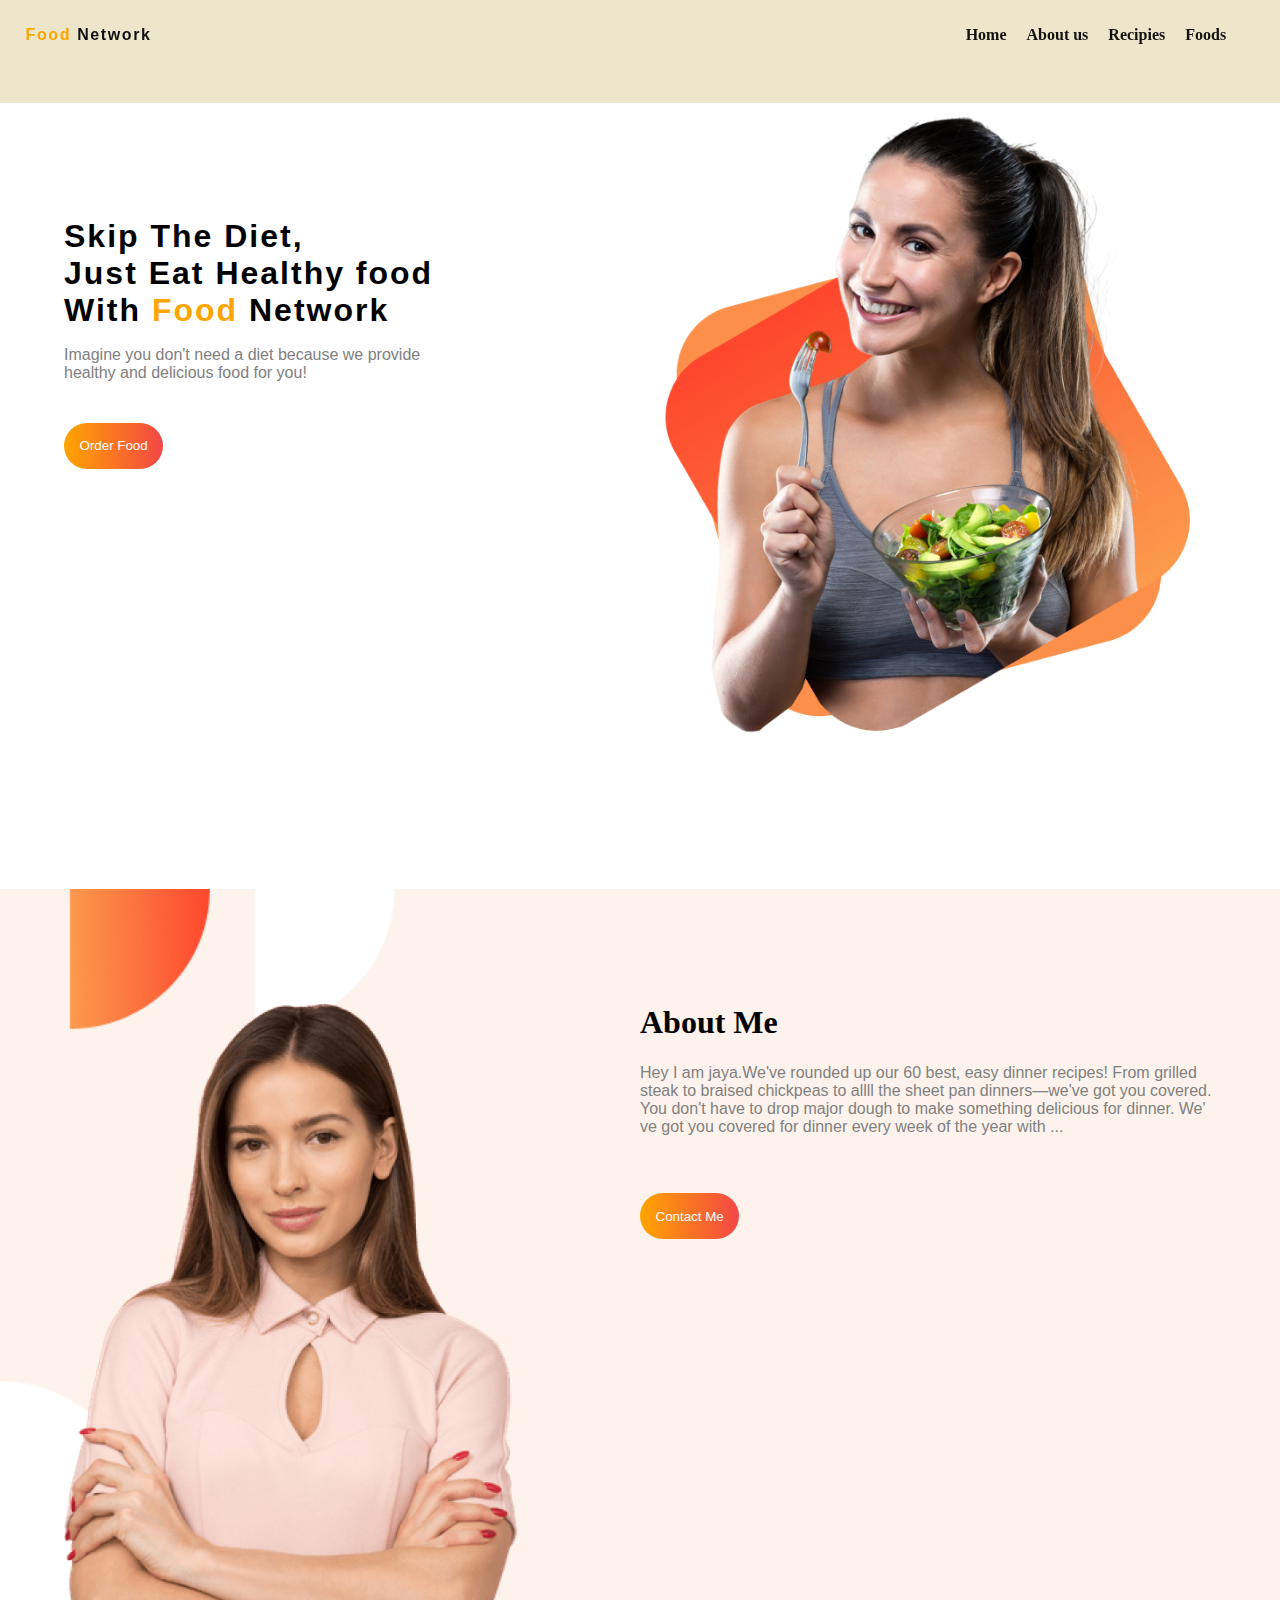
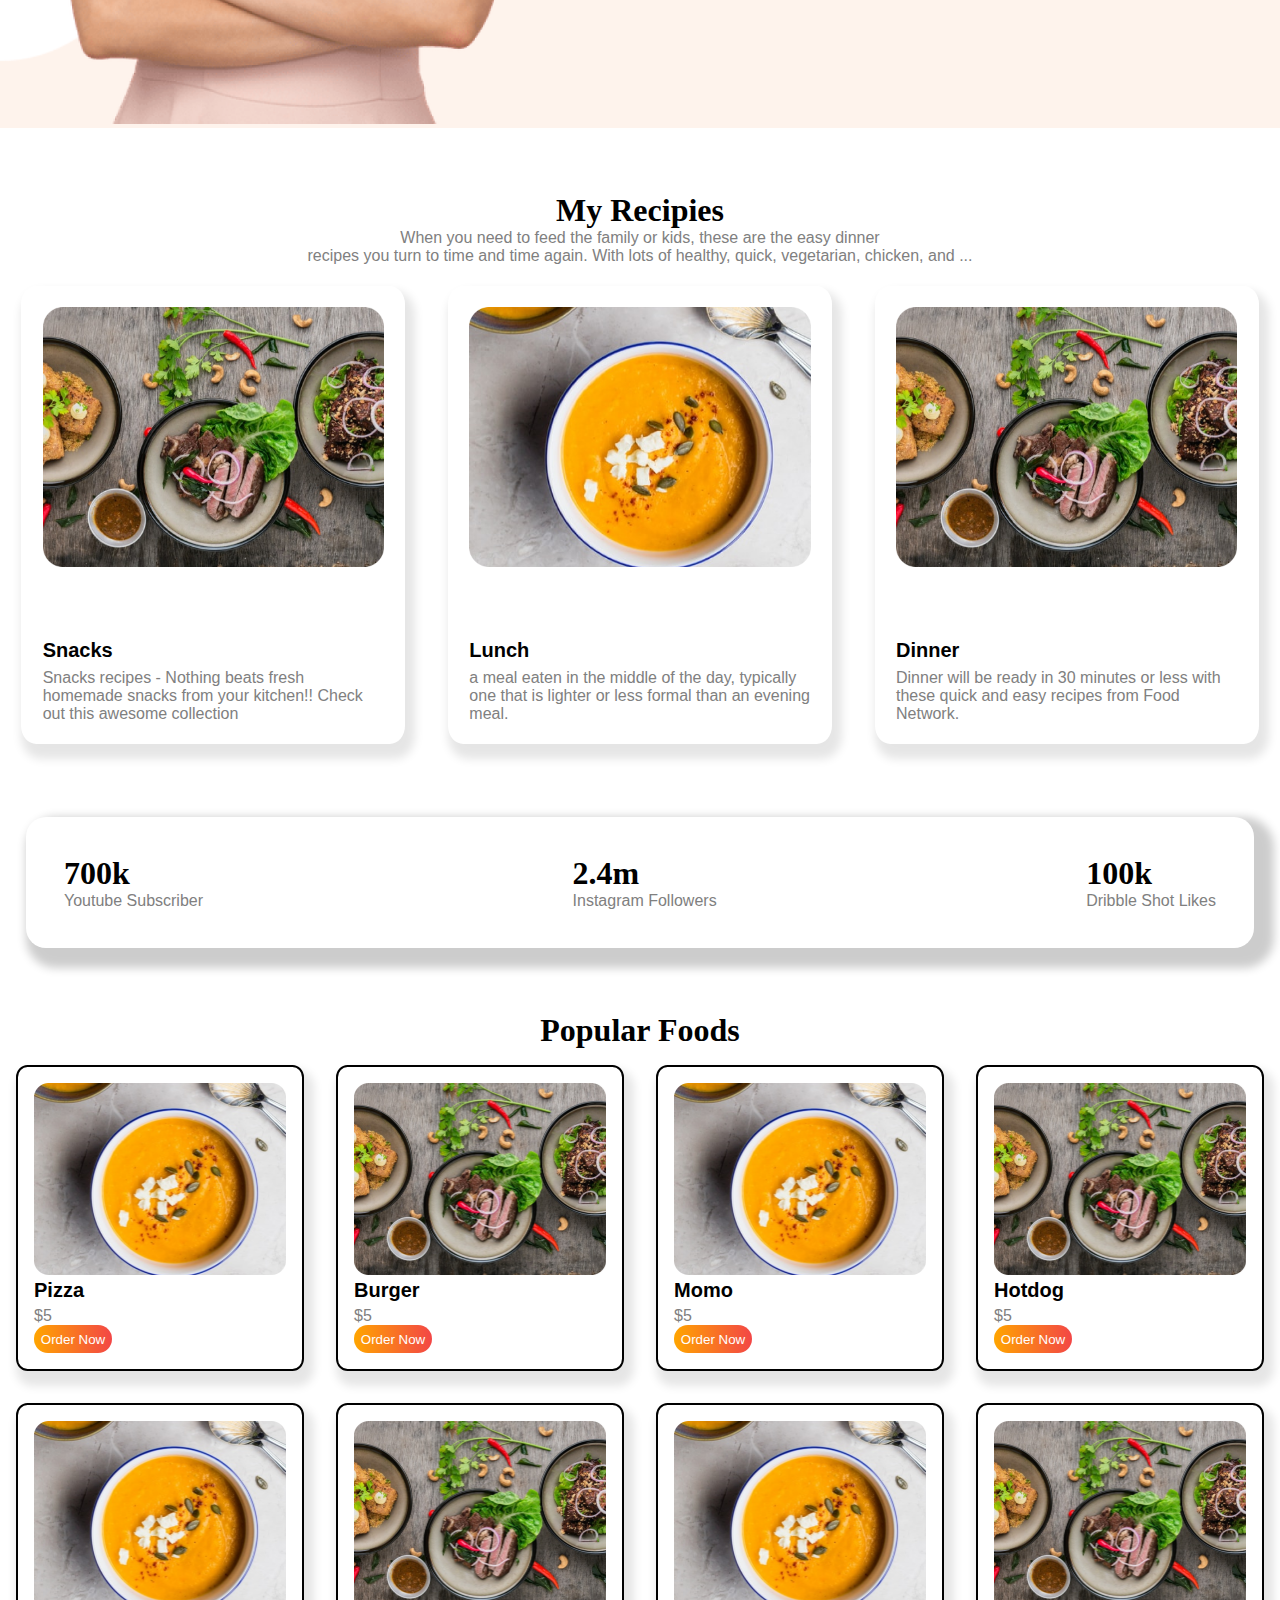
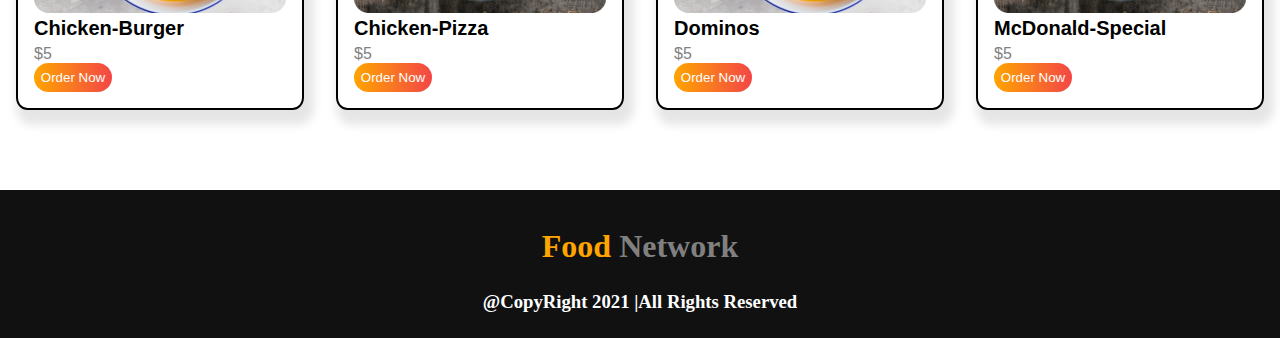
<file: index.html>
<!DOCTYPE html>
<html lang="en">
<head>
    <meta charset="UTF-8">
    <meta http-equiv="X-UA-Compatible" content="IE=edge">
    <meta name="viewport" content="width=device-width, initial-scale=1.0">
    <title>Food Network</title>
    <link rel="stylesheet" href="./CSS/style.css">
</head>
<body>
    
    <!-- Nav Section Start -->
    <section class="navBar">
        <div class="topNav">

            <div class="logo">
                <a href="#welcome"><span>Food</span> Network</a>
            </div>
            
            <div class="navItems">
                <a href="#welcome">Home</a>
                <a href="#about">About us</a>
                <a href="#recipies">Recipies</a>
                <a href="#foods">Foods</a>
            </div>
        </div>
    </section>

   
    <!-- Nav Section End -->
            <!-- -- 
            ----
            ------
            --------
            ----------- -->
    <!-- Welcome Section Start -->

    <section class="welcome" id="welcome">
        <div class="welcomeMain">
            <div class="welcomeLeft">
                <h1>Skip The Diet,<br>Just Eat Healthy food
                <br>With <span>Food</span> Network</h1>

                <p>Imagine you don't need a diet because we provide
                    <br>healthy and delicious food for you!
                </p>
                <button><a href="https://syket112.github.io/food-network/order.html">Order Food</a></button>
            </div>

            <div class="welcomeRight">
                <img src="./img/Group 8425.png" alt="">
            </div>
        </div>
    </section>





    <!-- Welcome Section End -->
                <!-- 
            ----
            ------
            --------
            ----------- -->
    <!-- About Section Start -->
    

    <section class="about" id="about">

        <div class="aboutMain">
            <div class="aboutLeft">
                <img class="img-responsive" src="./img/Person Image.png" alt="">
            </div>

            <div class="aboutRight">
                <h1>About Me</h1>
                <p>Hey I am jaya.We've rounded up our 60 best, easy dinner recipes! From grilled steak to braised chickpeas to allll the sheet pan dinners—we've got you covered. You don't have to drop major dough to make something delicious for dinner. We'​ve got you covered for dinner every week of the year with ... </p>
                <button><a href="https://syket112.github.io/food-network/contact.html">Contact Me</a></button>
            </div>
        </div>

    </section>


    <!-- About Section End -->
              <!-- 
            ----
            ------
            --------
            ----------- -->
    <!-- Recipies Section Start -->

    <section class="recipies" id="recipies">


        <div class="recipiesMain">


            <div class="recipiesHead">
                <h1 class="text-center" >My Recipies</h1>
                <p class="text-center" >
                    When you need to feed the family or kids, these are the easy dinner<br> recipes you turn to time and time again. With lots of healthy, quick, vegetarian, chicken, and ...</p>
            </div>


            <div class="recipieControl">
                <div class="recipiesBox">
                    <div class="recBox">
                        <img class="img-responsive" src="./img/Project Cover1.jpg" alt="">

                        <div class="imgDesc">
                            <h2>Snacks</h2>
                            <p>Snacks recipes - Nothing beats fresh homemade snacks from your kitchen!! Check out this awesome collection </p>
                        </div>
                    </div>
                    
                </div>

                <div class="recipiesBox">
                    <div class="recBox">
                        <img class="img-responsive"  src="./img/Project Cover.png" alt="">

                        <div class="imgDesc">
                            <h2>Lunch</h2>
                            <p>a meal eaten in the middle of the day, typically one that is lighter or less formal than an evening meal.</p>
                        </div>
                    </div>
                    
                </div>

                <div class="recipiesBox">
                    <div class="recBox">
                        <img class="img-responsive"  src="./img/Project Cover1.jpg" alt="">

                        <div class="imgDesc">
                            <h2>Dinner</h2>
                            <p>Dinner will be ready in 30 minutes or less with these quick and easy recipes from Food Network.</p>
                        </div>
                    </div>
                    
                </div>

            </div>

        </div>


    </section>

    <!-- Recipies Section End -->
                  <!-- 
                ----
                ------
                --------
                ----------- -->
    <!-- Status Bar Section Start -->

    
    <section class="statusBar">
        <div class="statusMain">
            <div class="status1">
                <h1>700k</h1>
                <p>Youtube Subscriber</p>
            </div>
            <div class="status2">
                <h1>2.4m</h1>
                <p>Instagram Followers</p>
            </div>
            <div class="status3">
                <h1>100k</h1>
                <p>Dribble Shot Likes</p>
            </div>
        </div>
    </section>


    <!-- Status Bar Section End -->
                    <!-- 
                ----
                ------
                --------
                ----------- -->
    <!-- Food Section Start -->

    <section class="foods" id="foods">


        <div class="foodsMain">


            <div class="foodsHead">
                <h1 class="text-center" >Popular Foods</h1>
               
            </div>

            <div class="foodArea">

                    <div class="foodsControl">
                        <div class="foodBox">
                            <div class="foodContainerBox">
                                <img class="img-responsive" src="./img/Project Cover.png" alt="">

                                <div class="imgDesc">
                                    <h2>Pizza</h2>
                                    <p>$5</p>
                                    <button>Order Now</button>
                                
                                </div>
                            </div>
                            
                        </div>
                    </div>



                    <div class="foodsControl">
                        <div class="foodBox">
                            <div class="foodContainerBox">
                                <img class="img-responsive" src="./img/Project Cover1.jpg" alt="">

                                <div class="imgDesc">
                                    <h2>Burger</h2>
                                    <p>$5</p>
                                    <button><a href="https://syket112.github.io/food-network/order.html">Order Now</a></button>
                                
                                </div>
                            </div>
                            
                        </div>
                    </div>




                    <div class="foodsControl">
                        <div class="foodBox">
                            <div class="foodContainerBox">
                                <img class="img-responsive" src="./img/Project Cover.png" alt="">

                                <div class="imgDesc">
                                    <h2>Momo</h2>
                                    <p>$5</p>
                                    <button><a href="https://syket112.github.io/food-network/order.html">Order Now</a></button>
                                
                                </div>
                            </div>
                            
                        </div>
                    </div>



                    <div class="foodsControl">
                        <div class="foodBox">
                            <div class="foodContainerBox">
                                <img class="img-responsive" src="./img/Project Cover1.jpg" alt="">

                                <div class="imgDesc">
                                    <h2>Hotdog</h2>
                                    <p>$5</p>
                                    <button><a href="https://syket112.github.io/food-network/order.html">Order Now</a></button>
                                
                                </div>
                            </div>
                            
                        </div>
                    </div>

             </div>
          

               

        </div>


        <div class="foodArea">

            <div class="foodsControl">
                <div class="foodBox">
                    <div class="foodContainerBox">
                        <img class="img-responsive" src="./img/Project Cover.png" alt="">

                        <div class="imgDesc">
                            <h2>Chicken-Burger</h2>
                            <p>$5</p>
                            <button><a href="https://syket112.github.io/food-network/order.html">Order Now</a></button>
                        
                        </div>
                    </div>
                    
                </div>
            </div>



            <div class="foodsControl">
                <div class="foodBox">
                    <div class="foodContainerBox">
                        <img class="img-responsive" src="./img/Project Cover1.jpg" alt="">

                        <div class="imgDesc">
                            <h2>Chicken-Pizza</h2>
                            <p>$5</p>
                            <button><a href="https://syket112.github.io/food-network/order.html">Order Now</a></button>
                        
                        </div>
                    </div>
                    
                </div>
            </div>




            <div class="foodsControl">
                <div class="foodBox">
                    <div class="foodContainerBox">
                        <img class="img-responsive" src="./img/Project Cover.png" alt="">

                        <div class="imgDesc">
                            <h2>Dominos</h2>
                            <p>$5</p>
                            <button><a href="https://syket112.github.io/food-network/order.html">Order Now</a></button>
                        
                        </div>
                    </div>
                    
                </div>
            </div>



            <div class="foodsControl">
                <div class="foodBox">
                    <div class="foodContainerBox">
                        <img class="img-responsive" src="./img/Project Cover1.jpg" alt="">

                        <div class="imgDesc">
                            <h2>McDonald-Special</h2>
                            <p>$5</p>
                            <button><a href="https://syket112.github.io/food-network/order.html">Order Now</a></button>
                        
                        </div>
                    </div>
                    
                </div>
            </div>

     </div>
  

       

</div>


    </section>




    <!-- Food Section End -->
    <!-- Footer Section Start -->

    <section class="footer">
        <h1 class="text-center"><span>Food</span> Network</h1>
        <h3 class="text-center">@CopyRight 2021 |All Rights Reserved</h3>
    </section>

    <!-- Footer Section End -->
</body>
</html>
</file>
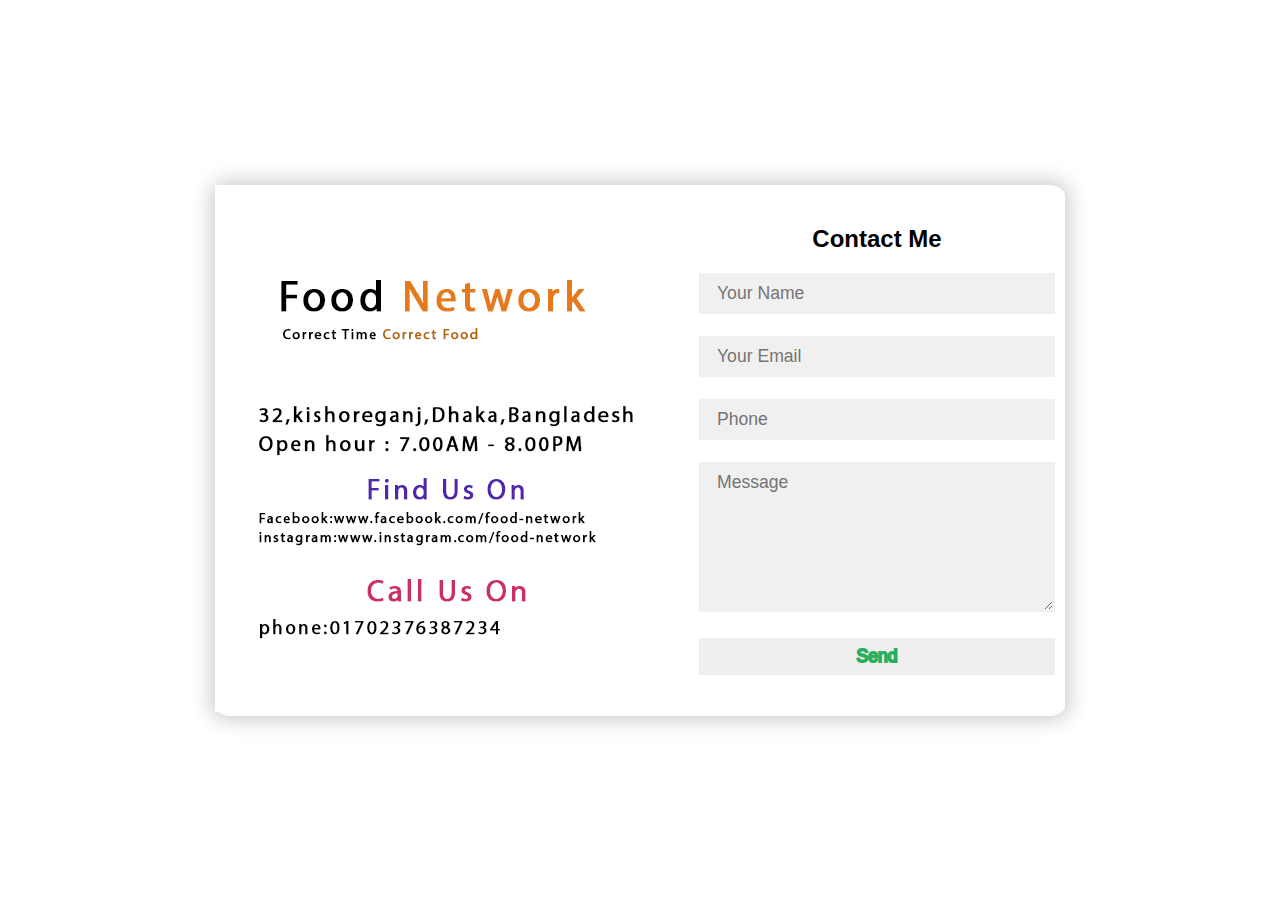
<file: contact.html>
<!DOCTYPE html>
<html lang="en">
<head>
    <meta charset="UTF-8">
    <meta http-equiv="X-UA-Compatible" content="IE=edge">
    <meta name="viewport" content="width=device-width, initial-scale=1.0">
    <title>Contact me</title>
    <style>
        *{
	padding: 0;
	margin: 0;
	box-sizing: border-box;
	font-family: 'Quicksand', sans-serif;
}

body{
	height: 100vh;
	width: 100%;
}

.container{
	position: relative;
	width: 100%;
	height: 100%;
	display: flex;
	justify-content: center;
	align-items: center;
	padding: 20px 10px;
	
}

.contact-box{
	max-width: 850px;
	display: grid;
	grid-template-columns: repeat(2, 1fr);
	justify-content: center;
	align-items: center;
	text-align: center;
	background-color: #fff;
	box-shadow: 0px 0px 19px 5px rgba(0,0,0,0.19);
	border-radius: 2%;
}

.left{
	background:  no-repeat center;
	background-size: cover;
	height: 100%;
	
}


.right{
	padding: 5px 10px;
}

h2{
	position: relative;
	padding: 0 0 10px;
	margin-bottom: 10px;
}



.field{
	width: 100%;
	border: 2px solid rgba(0, 0, 0, 0);
	outline: none;
	background-color: rgba(230, 230, 230, 0.6);
	padding: 0.5rem 1rem;
	font-size: 1.1rem;
	margin-bottom: 22px;
	transition: .3s;
}

.field:hover{
	background-color: rgba(0, 0, 0, 0.1);
}

textarea{
	min-height: 150px;
}

.btn{
	width: 100%;
	padding: 0.5rem 1rem;
	/* background-color: #2ecc71; */
	color: #fff;
	font-size: 1.1rem;
	border: none;
	outline: green;
	cursor: pointer;
	transition: .3s;
	-webkit-text-stroke: #27ae60 2px;
	
}


.btn:hover{
    /* border: 2px solid green; */
	background-color: aliceblue;
}

.field:focus{
    border: 2px solid rgba(30,85,250,0.47);
    background-color: #fff;
}
    </style>
</head>
<body>
    <body>
        <div class="container">
            <div class="contact-box">
                <div class="left"><img src="./img/contact.png" alt=""></div>
                <div class="right">
                    <h2>Contact Me</h2>
                    <input type="text" class="field" placeholder="Your Name">
                    <input type="text" class="field" placeholder="Your Email">
                    <input type="text" class="field" placeholder="Phone">
                    <textarea placeholder="Message" class="field"></textarea>
                    <button class="btn">Send</button>
                </div>
            </div>
        </div>
    </body>
</body>
</html>
</file>
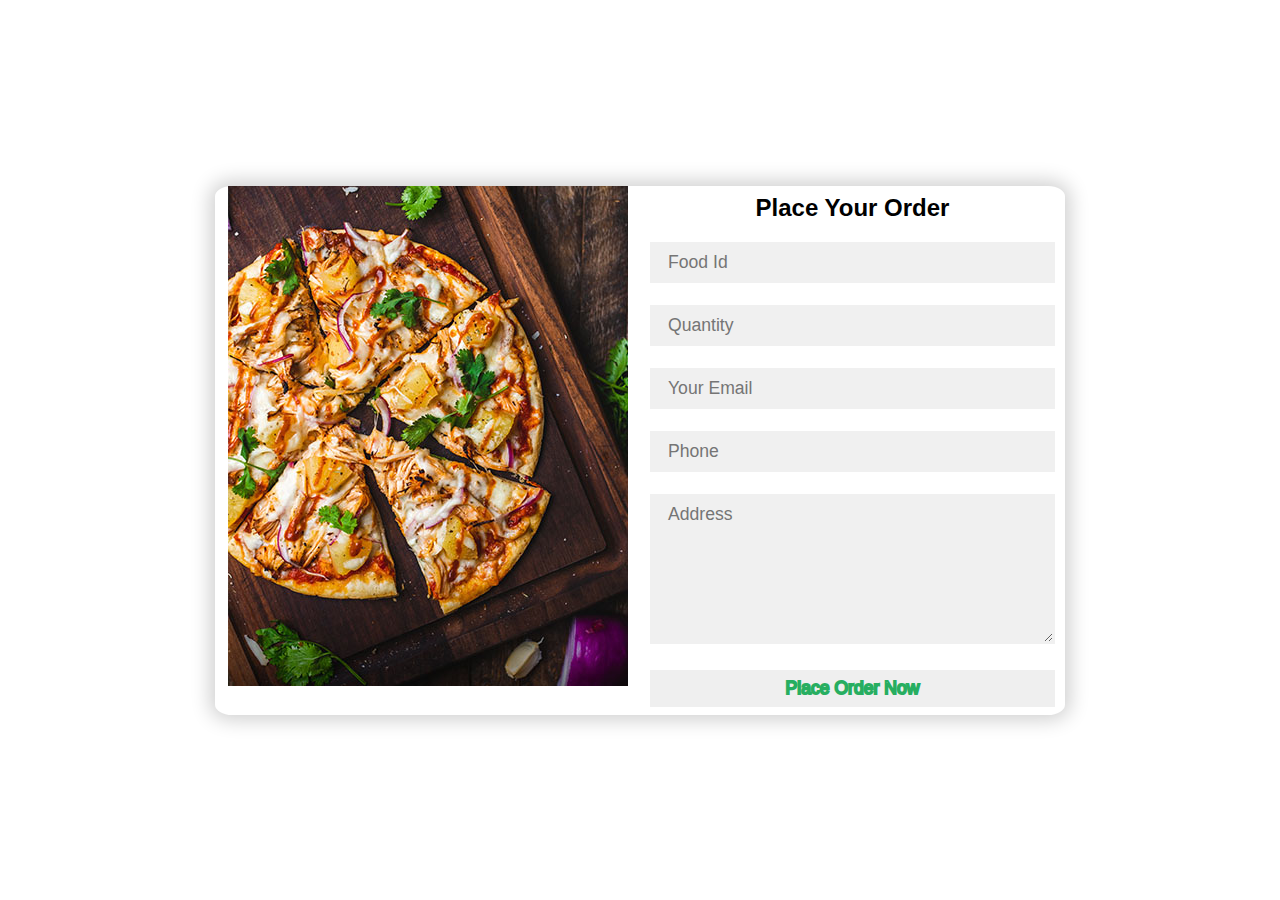
<file: order.html>
<!DOCTYPE html>
<html lang="en">
<head>
    <meta charset="UTF-8">
    <meta http-equiv="X-UA-Compatible" content="IE=edge">
    <meta name="viewport" content="width=device-width, initial-scale=1.0">
    <title>Order Food</title>
    <style>
        *{
	padding: 0;
	margin: 0;
	box-sizing: border-box;
	font-family: 'Quicksand', sans-serif;
}

body{
	height: 100vh;
	width: 100%;
}

.container{
	position: relative;
	width: 100%;
	height: 100%;
	display: flex;
	justify-content: center;
	align-items: center;
	padding: 20px 10px;
	
}

.contact-box{
	max-width: 850px;
	display: grid;
	grid-template-columns: repeat(2, 1fr);
	justify-content: center;
	align-items: center;
	text-align: center;
	background-color: #fff;
	box-shadow: 0px 0px 19px 5px rgba(0,0,0,0.19);
	border-radius: 2%;
}

.left{
	background:  no-repeat center;
	background-size: cover;
	height: 100%;
	
}


.right{
	padding: 8px 10px;
}

h2{
	position: relative;
	padding: 0 0 10px;
	margin-bottom: 10px;
}



.field{
	width: 100%;
	border: 2px solid rgba(0, 0, 0, 0);
	outline: none;
	background-color: rgba(230, 230, 230, 0.6);
	padding: 0.5rem 1rem;
	font-size: 1.1rem;
	margin-bottom: 22px;
	transition: .3s;
}

.field:hover{
	background-color: rgba(0, 0, 0, 0.1);
}

textarea{
	min-height: 150px;
}

.btn{
	width: 100%;
	padding: 0.5rem 1rem;
	/* background-color: #2ecc71; */
	color: #fff;
	font-size: 1.1rem;
	border: none;
	outline: green;
	cursor: pointer;
	transition: .3s;
	-webkit-text-stroke: #27ae60 2px;
	
}


.btn:hover{
    /* border: 2px solid green; */
	background-color: aliceblue;
}

.field:focus{
    border: 2px solid rgba(30,85,250,0.47);
    background-color: #fff;
}
    </style>
</head>
<body>
    <body>
        <div class="container">
            <div class="contact-box">
                <div class="left"><img src="./img/pizza.jpg" alt="" srcset=""></div>
                <div class="right">
                    <h2>Place Your Order</h2>
                    <input type="text" class="field" placeholder="Food Id">
                    <input type="number" name="" class="field"placeholder="Quantity" id="">
                    <input type="text" class="field" placeholder="Your Email">
                    <input type="text" class="field" placeholder="Phone">
                    <textarea placeholder="Address" class="field"></textarea>
                    <button class="btn">Place Order Now</button>
                </div>
            </div>
        </div>
    </body>
</body>
</html>
</file>
<file: CSS/style.css>
/* Universal Start */



*{
    margin: 0;
    padding: 0;
    box-sizing: border-box;
    scroll-behavior: smooth;
}

.text-center{
    text-align: center;
}

.secondary{
    color: orange;
}


img-responsive{
    width: 100%;
}
h2{
    font-family:'Trebuchet MS', 'Lucida Sans Unicode', 'Lucida Grande', 'Lucida Sans', Arial, sans-serif;
    
}

p{
    font-family: Verdana, Geneva, Tahoma, sans-serif;
    color: gray;
}


button{
    color: #fff;
    padding: 2.7%;
    background-image: linear-gradient(to right, orange ,rgb(243, 70, 70));
    border-radius: 25px;
    cursor: pointer;
    border: transparent;
    
}

 button:hover{
    background-image: linear-gradient(to left, orange ,rgb(243, 70, 70));
}

button a{
    text-decoration: none;
    color: #fff;
}



/* Universal End*/
/* <!-- -- 
----
------
--------
----------- --> */
/* <!-- Nav Section Start --> */

 .navBar{
    position: sticky;
    top: 0;
    background-color: rgba(221, 205, 150, 0.5);
    padding-bottom: 1%;
 }

.topNav{
    display: flex;
    justify-content: space-between;
    padding: 2%;
    height: 10vh;

  
    
}

.navBar a{
    text-decoration: none;
    font-weight: 800;
    
    
}

.topNav .logo a{
    color: #111;
    font-weight: 900;
    letter-spacing: 0.1em;
    font-family: 'Franklin Gothic Medium', 'Arial Narrow', Arial, sans-serif;
}

.topNav .logo a span{
    color: orange;
}

.topNav .navItems{
    margin-right: 1%;
}

.topNav .navItems a{
    margin-right: 1em;
    color: #111;
}

.topNav .navItems a:hover{
    color: orange;
}


/* <!-- Nav Section End --> */
 /* <!-- -- 
----
------
--------
----------- -- !> */
/* Welcome Section Start */



.welcomeMain{
    display: flex;
    /* border: 2px solid; */
    margin: 0 5%;
}

.welcomeMain .welcomeLeft{
    padding-top: 10%; 
    width: 50%;
} 

.welcomeMain .welcomeRight{
    width: 50%;
    
    
}

.welcomeMain .welcomeRight img{
     max-width: 100%;
    max-height: 80vh;
} 

.welcomeLeft h1{
    font-size: 2em;
    padding-bottom: 3%;
    letter-spacing: 2px;
    font-weight: 800;
    font-family: 'Franklin Gothic Medium', 'Arial Narrow', Arial, sans-serif;
}

.welcomeLeft h1 span{
    color: orange;
    
}

.welcomeLeft p{
    color: gray;
    padding-bottom: 7%;
}



/* Welcome Section End */
 /* <!-- -- 
----
------
--------
----------- -- !> */
/* About Section Start */

section.about{
    background-image: url('../img/7.png');
    background-repeat: no-repeat;
    /* background-position: center; */
    /* width: 100vw; */
    /* border: 2px solid; */
    background-size: cover;
    
}

.aboutMain{
    display: flex;
    /* border: 2px solid; */
    margin: 0 5%;
    margin-top: 10%;
    

    
}

.aboutMain .aboutLeft{
    width: 50%;
    margin-top: 10%;
}

.aboutMain .aboutRight{
    width: 50%;
    margin-top: 10%;
}

.aboutMain .aboutRight h1{
    padding-bottom: 4%;
}
.aboutMain .aboutRight p{
    padding-bottom: 10%;
}

.aboutMain .aboutLeft img {
    max-width: 100%;
    max-height: 80vh;
    /* width: 100px; */
}






/* About Section End */
 /* <!-- -- 
----
------
--------
----------- -- !> */
/* Recipies Section Start */

.recipies{
    margin-top: 5%;
}

.recipieControl{
    display: flex;
}

.recBox{
    /* border: 2px solid; */
    padding: 5%;
    margin: 5%;
    box-shadow:5px 10px 10px 5px rgba(0, 0, 0, 0.1) ;
    border-radius: 4%;
    
}

.recBox img{
    max-width: 100%;
    margin-bottom: 20%;
    
}








/* Recipies Section End */
 /* <!-- -- 
----
------
--------
----------- -- !> */
/* Status Bar Start */

.statusBar{
    /* border: 2px solid; */
    margin: 4% 2%;
    padding: 3%;
    box-shadow:10px 10px 10px 10px  rgba(0, 0, 0, 0.2) ;
    border-radius: 20px;
}

.statusMain{
    display: flex;
    justify-content: space-between;
}
/* Status Bar End */
 /* <!-- -- 
----
------
--------
----------- -- !> */
/* Food Setcion Start */



.foods{
    margin-top: 5%;
}

.foodArea{
    display: flex;
    
}


.foodBox{
    /* border: 2px solid; */
    padding: 5%;
    margin: 5%;
    box-shadow:5px 10px 10px 5px rgba(0, 0, 0, 0.1) ;
    border-radius: 4%;
    border: 2px solid;

    
    
}

.foodBox img{
    max-width: 100%;
    
    
}

.imgDesc h2 {
    width: 100%;
    font-size: 20px;
    font-weight: 900;
    padding-bottom: 2%;
}



/* Food Setcion End */
/* footer Start */
section.footer{
    background-color: #111;
    margin-top: 5%;

}
.footer h1 span{
    color: orange;
}
.footer h1{
    color: gray;
    padding-top: 3%;
}

.footer h3{
    color: #fff;
    padding: 2% 0;
}
/* footer end */
</file>
